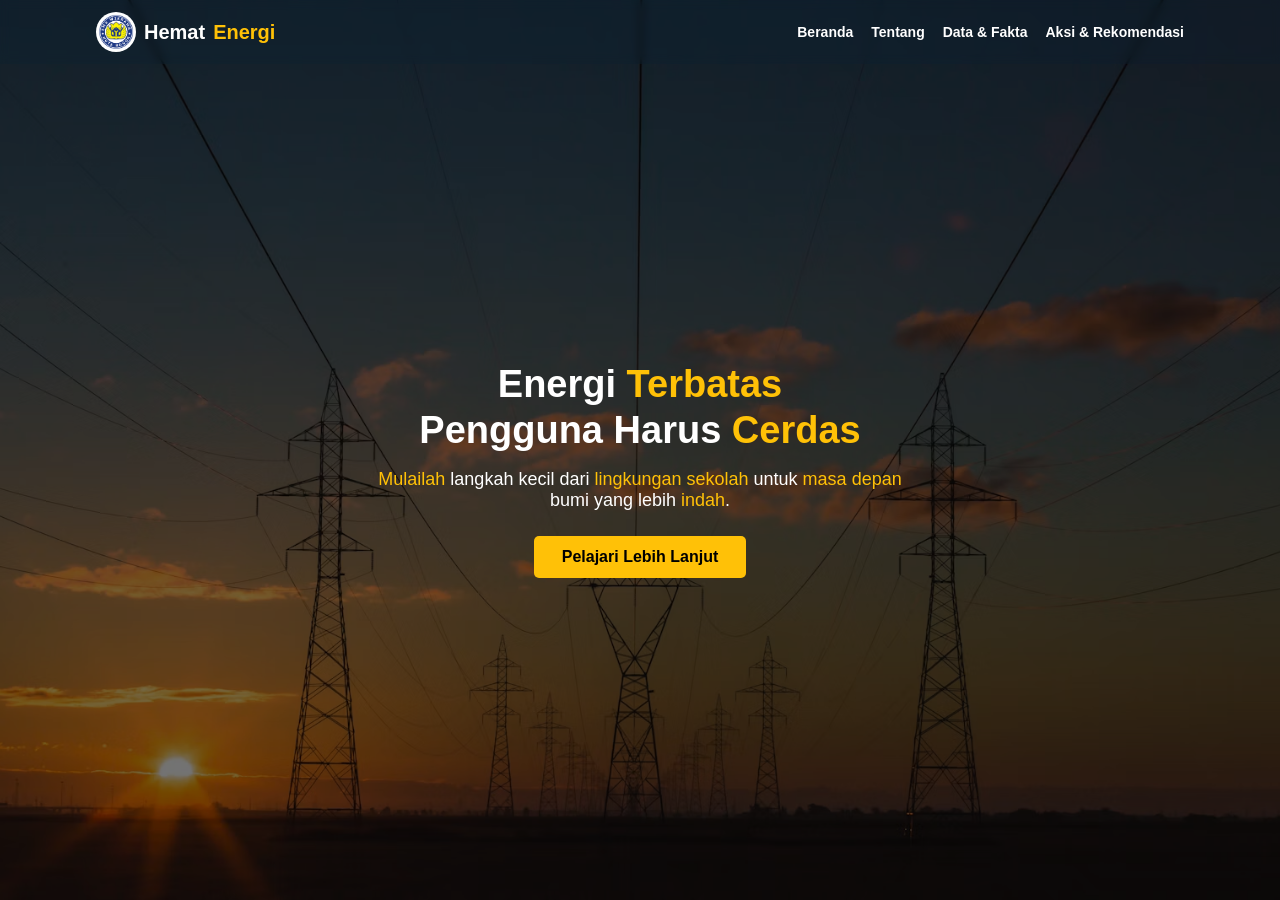
<file: index.html>
<!DOCTYPE html>
<html lang="id">
<head>
    <meta charset="UTF-8">
    <meta name="viewport" content="width=device-width, initial-scale=1.0">
    <title>Kampanye Hemat Energi - Sekolah Hijau</title>
    <link rel="stylesheet" href="style.css">
</head>
<body>
    <header class="navbar">
        <div class="container nav-container">
            <a href="#" class="logo">
    <img src="asset\logo-wikrama.png" class="logo-img">Hemat<span>Energi</span></a>
            <nav>
                <ul class="nav-links">
                    <li><a href="index.html">Beranda</a></li>
                    <li><a href="tentang.html">Tentang</a></li>
                    <li><a href="">Data & Fakta</a></li>
                    <li><a href="">Aksi & Rekomendasi</a></li>
                </ul>
            </nav>
        </div>
    </header>

    <section class="landing-page">
        <img src="asset/landingpage.avif" class="hero-bg-img">
        <div class="hero-overlay"></div>

        <div class="container hero-content">
            <h1>Energi <span>Terbatas</span><br>Pengguna Harus <span>Cerdas</span></h1>
            <p><span>Mulailah</span> langkah kecil dari <span>lingkungan sekolah</span> untuk <span>masa depan</span> <br>bumi yang lebih <span>indah</span>.</p>
            <div class="hero-buttons">
                <a href="about.html" class="btn btn-primary">Pelajari Lebih Lanjut</a>
            </div>
        </div>
    </section>
</body>
</html>
</file>
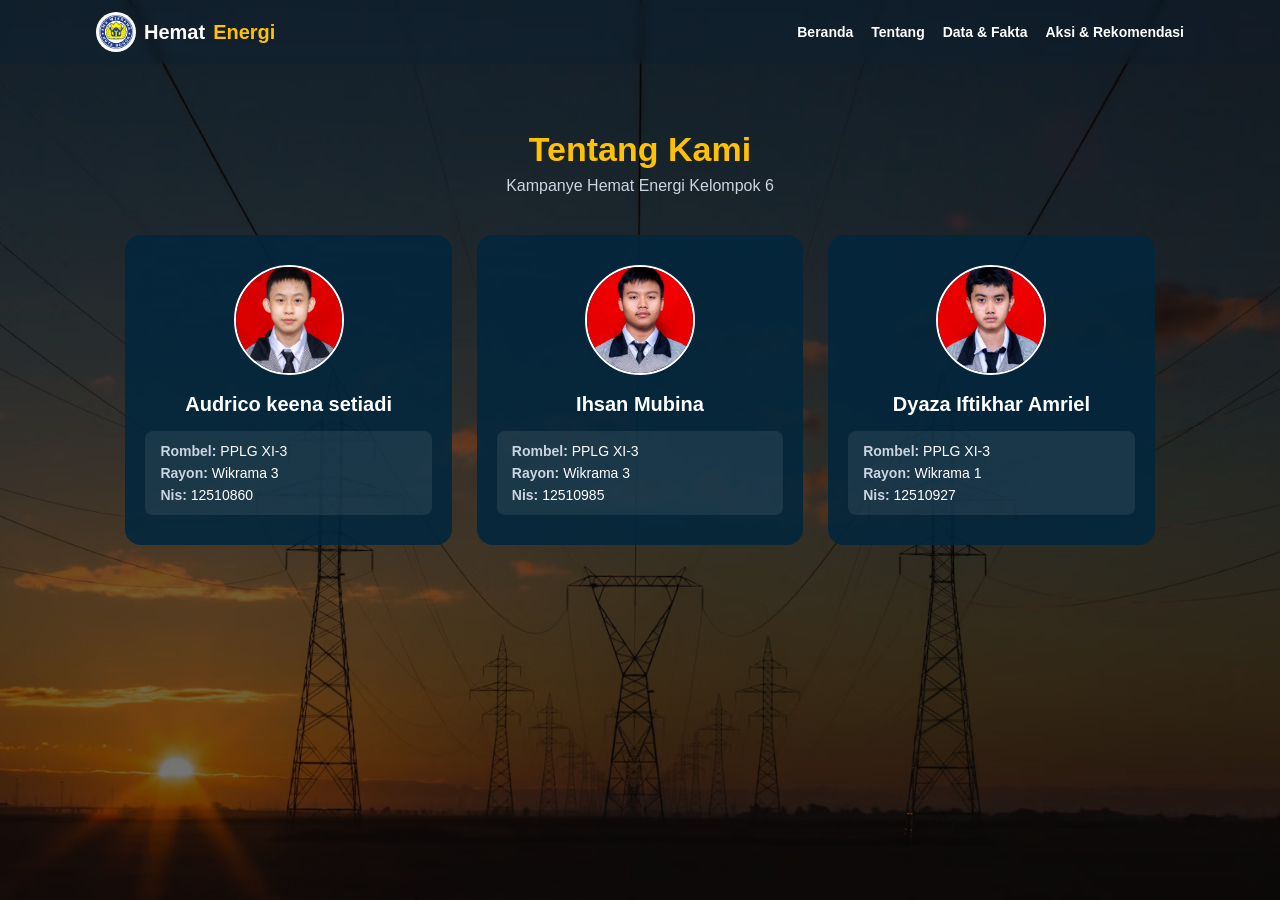
<file: tentang.html>
<!DOCTYPE html>
<html lang="id">
<head>
    <meta charset="UTF-8">
    <meta name="viewport" content="width=device-width, initial-scale=1.0">
    <title>Tentang Kami - Kampanye Hemat Energi</title>
    <link rel="stylesheet" href="style.css">
</head>
<body>

    <!-- NAVBAR ATAS -->
    <header class="navbar">
        <div class="container nav-container">
            <a href="index.html" class="logo">
                <img src="asset/logo-wikrama.png" alt="Logo Wikrama" class="logo-img">
                Hemat<span>Energi</span>
            </a>
            <nav>
                <ul class="nav-links">
                    <li><a href="index.html">Beranda</a></li>
                    <li><a href="tentang.html">Tentang</a></li>
                    <li><a href="#">Data & Fakta</a></li>
                    <li><a href="#">Aksi & Rekomendasi</a></li>
                </ul>
            </nav>
        </div>
    </header>

    <section class="about-section">
        <img src="asset/landingpage.avif" class="hero-bg-img" alt="Background">
        <div class="hero-overlay"></div>
        <div class="container about-content">
            <h1 class="about-title"><span>Tentang Kami</span></h1>
            <p class="about-subtitle">Kampanye Hemat Energi Kelompok 6</p>

            <div class="grid-3">
                <div class="card">
                    <div class="photo-container">
                        <img src="asset/12510860.JPG.jpeg" class="profile-img" alt="Audrico">
                    </div>
                    <h2 class="member-name">Audrico keena setiadi</h2>
                    <div class="member-info">
                        <p><strong>Rombel:</strong> PPLG XI-3</p>
                        <p><strong>Rayon:</strong> Wikrama 3</p>
                        <p><strong>Nis:</strong> 12510860</p>
                    </div>
                </div>

                <div class="card">
                    <div class="photo-container">
                        <img src="asset/12510985 (1).jpeg" class="profile-img" alt="Ihsan">
                    </div>
                    <h2 class="member-name">Ihsan Mubina</h2>
                    <div class="member-info">
                        <p><strong>Rombel:</strong> PPLG XI-3</p>
                        <p><strong>Rayon:</strong> Wikrama 3</p>
                        <p><strong>Nis:</strong> 12510985</p>
                    </div>
                </div>

                <div class="card">
                    <div class="photo-container">
                        <img src=asset/12510927.jpeg class="profile-img" alt="Dyaza">
                    </div>
                    <h2 class="member-name">Dyaza Iftikhar Amriel</h2>
                    <div class="member-info">
                        <p><strong>Rombel:</strong> PPLG XI-3</p>
                        <p><strong>Rayon:</strong> Wikrama 1</p>
                        <p><strong>Nis:</strong> 12510927</p>
                    </div>
                </div>
            </div>
        </div>
    </section>

</body>
</html>
</file>
<file: style.css>
* {
    margin: 0;
    padding: 0;
    box-sizing: border-box;
    font-family: Arial, Helvetica, sans-serif;
}

.container {
    width: 85%;
    max-width: 1100px;
    margin: 0 auto;
}

/* ==========================================
   1. NAVBAR
   ========================================== */
.navbar {
    position: fixed;
    width: 100%;
    z-index: 999;
    background-color: rgba(2, 38, 61, 0.15);
    backdrop-filter: blur(5px);
    -webkit-backdrop-filter: blur(5px);
}

.nav-container {
    display: flex;
    justify-content: space-between;
    align-items: center;
    padding: 12px 0;
}

.logo {
    display: flex;
    align-items: center;
    gap: 8px;
    font-size: 20px;
    font-weight: bold;
    color: #ffffff;
    text-decoration: none;
}

.logo img {
    width: 40px;
    height: 40px;
    border-radius: 50%;
}

span {
    color: #ffc107;
}

.nav-links {
    display: flex;
    list-style: none;
}

.nav-links li {
    margin-left: 18px;
}

.nav-links a {
    color: #ffffff;
    text-decoration: none;
    font-size: 14px;
    font-weight: bold;
    transition: color 0.3s;
}

.nav-links a:hover {
    color: #ffc107;
}

/* ==========================================
   2. LANDING PAGE & BACKGROUND GLOBAL
   ========================================== */
.landing-page {
    position: relative;
    width: 100%;
    min-height: 100vh;
    display: flex;
    justify-content: center;
    align-items: center;
    text-align: center;
    padding: 100px 0 60px 0;
    overflow: hidden;
}

.hero-bg-img {
    position: absolute;
    top: 0;
    left: 0;
    width: 100%;
    height: 100%;
    object-fit: cover;
    z-index: 1;
}

.hero-overlay {
    position: absolute;
    top: 0;
    left: 0;
    width: 100%;
    height: 100%;
    background-color: rgba(0, 0, 0, 0.55);
    z-index: 2;
}

.hero-content {
    position: relative;
    z-index: 3;
    color: #ffffff;
}

.hero-content h1 {
    font-size: 38px;
    margin-bottom: 15px;
    line-height: 1.2;
}

.hero-content p {
    font-size: 18px;
    margin-bottom: 25px;
    max-width: 600px;
    margin-left: auto;
    margin-right: auto;
}

.btn {
    display: inline-block;
    padding: 12px 28px;
    background-color: #ffc107;
    color: #000000;
    text-decoration: none;
    border-radius: 5px;
    font-weight: bold;
    transition: background-color 0.3s;
}

.btn:hover {
    background-color: #e0a800;
}

/* ==========================================
   3. TENTANG KAMI / CARD SECTION
   ========================================== */
.about-section {
    position: relative;
    padding: 130px 0 80px 0;
    min-height: 100vh;
    text-align: center;
    overflow: hidden;
}

.about-content {
    position: relative;
    z-index: 3;
}

.about-title {
    font-size: 34px;
    color: #ffffff;
    margin-bottom: 8px;
    font-weight: bold;
}

.about-subtitle {
    font-size: 16px;
    color: #cbd5e1;
    margin-bottom: 40px;
}

.grid-3 {
    display: flex;
    justify-content: center;
    align-items: stretch;
    gap: 25px;
    flex-wrap: wrap;
}

.card {
    display: flex;
    flex-direction: column;
    align-items: center;
    background-color: rgba(2, 38, 61, 0.88);
    border-radius: 16px;
    padding: 30px 20px;
    width: 30%;
    min-width: 280px;
    text-align: center;
    transition: transform 0.3s ease, box-shadow 0.3s ease;
}

.card:hover {
    transform: translateY(-8px);
    box-shadow: 0 15px 30px rgba(2, 38, 61, 0.25);
}

.photo-container {
    width: 110px;
    height: 110px;
    margin-bottom: 18px;
    border-radius: 50%;
    border: 2px solid #ffffff;
    flex-shrink: 0;
}

.profile-img {
    width: 100%;
    height: 100%;
    object-fit: cover;
    border-radius: 50%;
}

.member-name {
    font-size: 20px;
    font-weight: bold;
    color: #ffffff;
    margin-bottom: 15px;
}

.member-info {
    font-size: 14px;
    color: #ffffff;
    text-align: left;
    width: 100%;
    background-color: rgba(255, 255, 255, 0.08);
    padding: 12px 15px;
    border-radius: 8px;
}

.member-info p {
    margin-bottom: 6px;
}

.member-info p:last-child {
    margin-bottom: 0;
}

.member-info strong {
    color: #cbd5e1;
}

/* ==========================================
   4. RESPONSIVE
   ========================================== */
@media (max-width: 768px) {
    .nav-container {
        flex-direction: column;
        gap: 10px;
    }

    .nav-links {
        margin-top: 5px;
    }

    .nav-links li {
        margin: 0 8px;
    }

    .about-section {
        padding-top: 160px;
    }

    .hero-content h1 {
        font-size: 26px;
    }

    .grid-3 {
        flex-direction: column;
        align-items: center;
    }

    .card {
        width: 100%;
        max-width: 360px;
        margin-bottom: 15px;
    }
}
</file>
